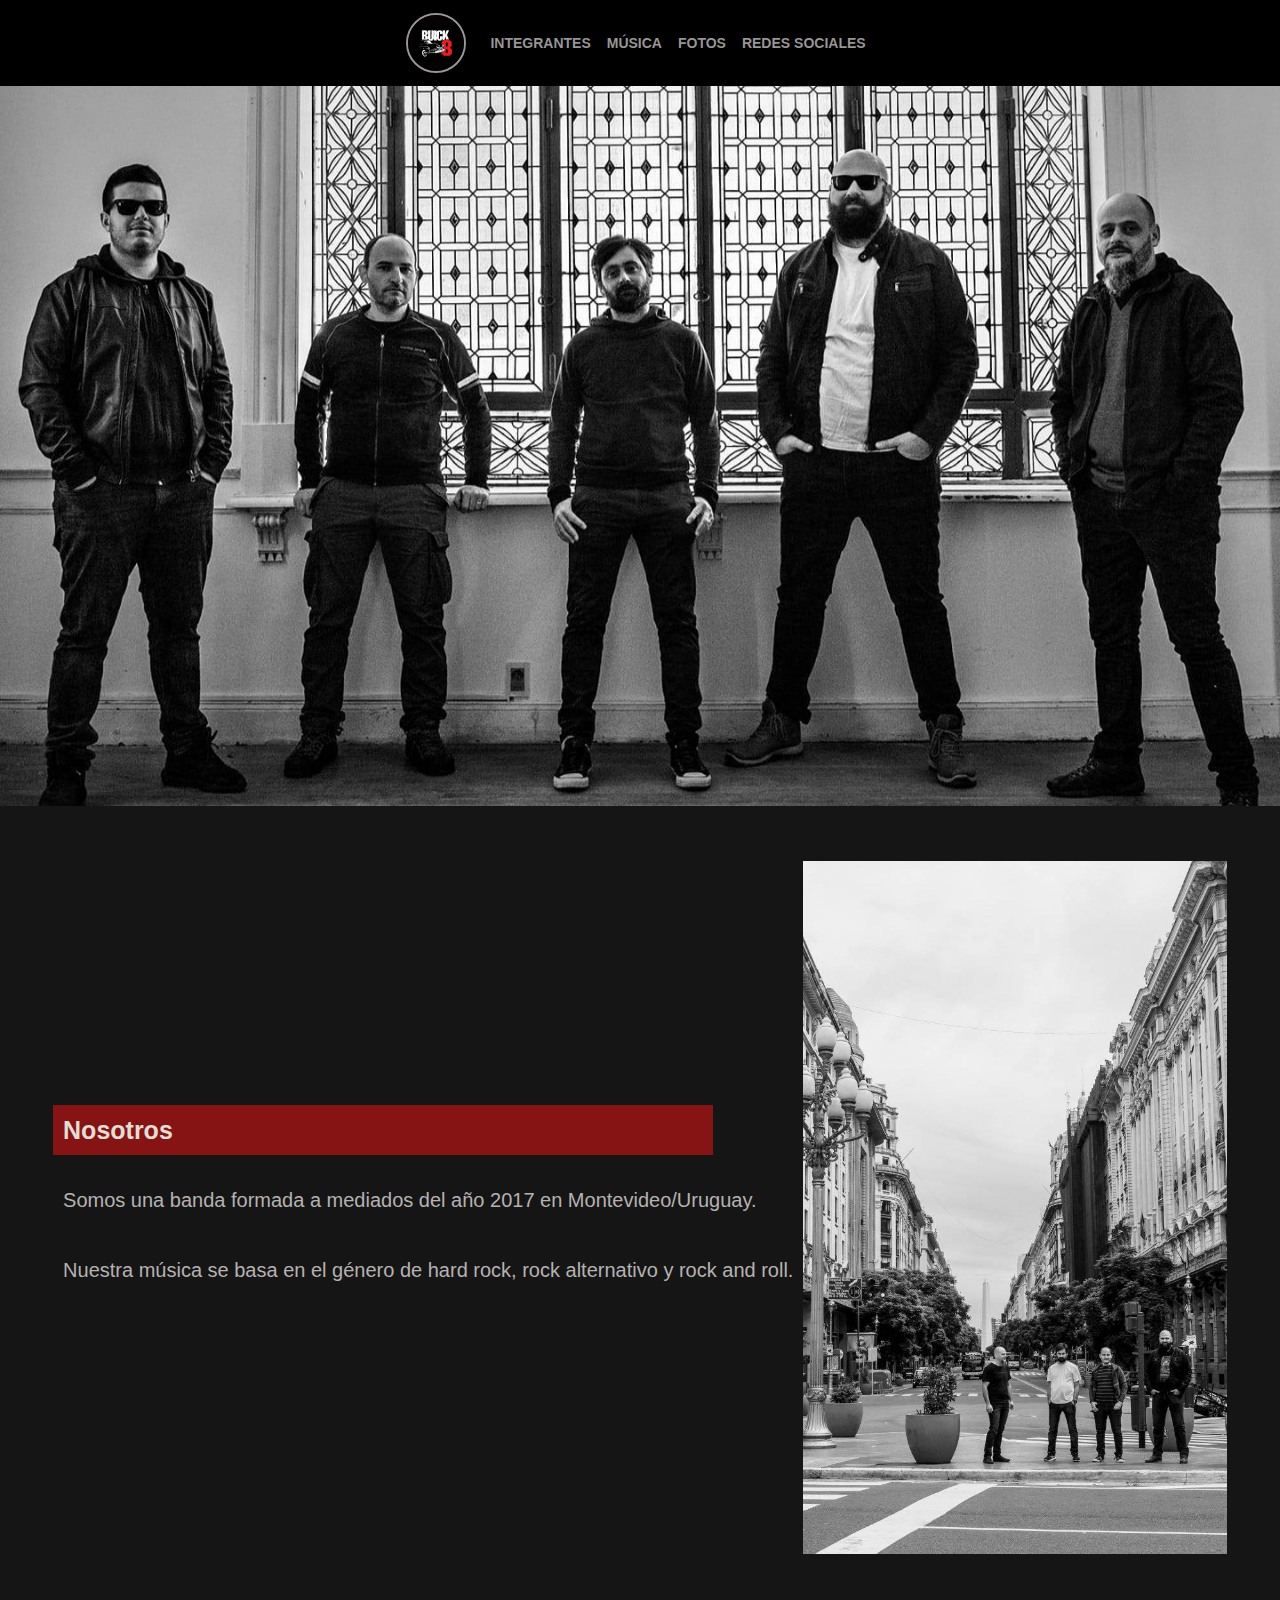
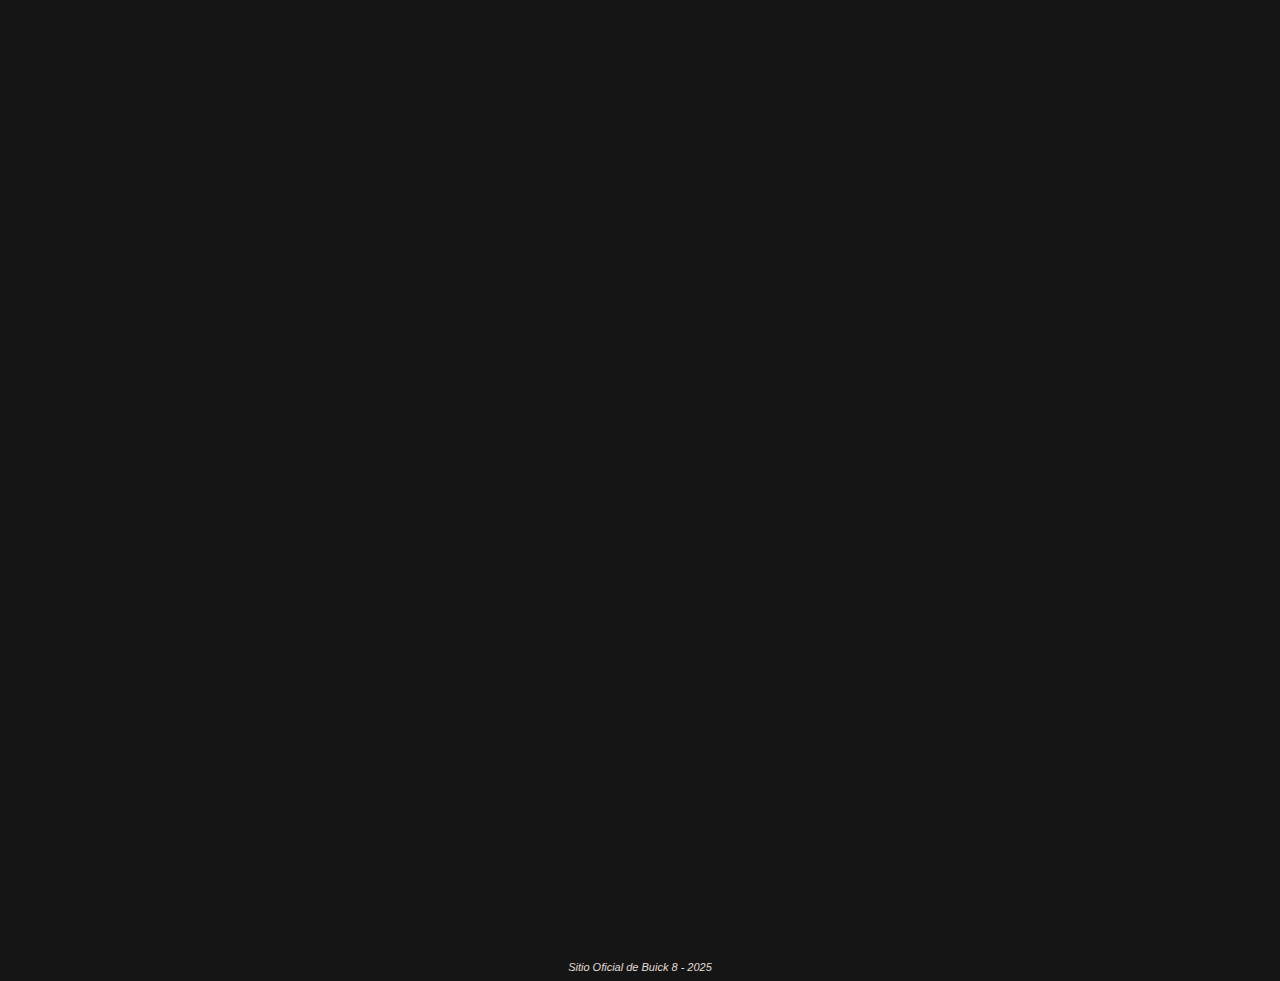
<file: index.html>
<!DOCTYPE html>
<html lang="es">
<head>
    <meta charset="UTF-8">
    <meta name="viewport" content="width=device-width, initial-scale=1.0">
    <link href="https://cdn.jsdelivr.net/npm/bootstrap@5.3.3/dist/css/bootstrap.min.css" rel="stylesheet" integrity="sha384-QWTKZyjpPEjISv5WaRU9OFeRpok6YctnYmDr5pNlyT2bRjXh0JMhjY6hW+ALEwIH" crossorigin="anonymous">
    <link rel="stylesheet" href="style.css">
    <title>Buick 8 - Sitio Oficial</title>
</head>
<body>
    <!--Etiqueta para banner principal-->
    <header>
        <nav class="navbar navbar-expand-md buick-bg">
        <div class="container-fluid">
            <button class="navbar-toggler" type="button" data-bs-toggle="collapse" data-bs-target="#navbarNav" aria-controls="navbarNav" aria-expanded="false" aria-label="Toggle navigation">
            <span class="navbar-toggler-icon navbar-dark"></span>
            </button>
            <div class="collapse navbar-collapse justify-content-center" id="navbarNav">
                <ul class="navbar-nav">
                    <a class="navbar-brand" href="index.html"><img src="img/logo.png" alt="logo buick 8"></a>
                    <li class="nav-item">
                        <a class="nav-link" href="./pages/integrantes.html">INTEGRANTES</a>
                    </li>
                    <li class="nav-item">
                        <a class="nav-link" href="./pages/canciones.html">MÚSICA</a>
                    </li>
                    <li class="nav-item">
                        <a class="nav-link" href="./pages/fotosdeshows.html" aria-disabled="true">FOTOS</a>
                    </li>
                    <li class="nav-item">
                        <a class="nav-link" href="./pages/contacto.html" aria-disabled="true">REDES SOCIALES</a>
                    </li>
                </ul>
            </div>
        </div>
        </nav>
    </header>
    <!--Etiqueta para sección principal-->
    <main>
        <section class="container-fluid">
            <div class="row">
                <img class="portada" src="portada/portada1.jpg" alt="los cinco integrantes de la banda en blanco y negro">
            </div>
        </section>
        <section class="flex-section">
                <div>
                    <h1 class="index-title">Nosotros</h1>
                    <p>Somos una banda formada a mediados del año 2017 en Montevideo/Uruguay.</p>
                    <p>Nuestra música se basa en el género de hard rock, rock alternativo y rock and roll.</p>
                </div>
                <img class="img-vertical" src="./img/vertical.jpg" alt="cuatro integrantes de la banda en la Avenida 9 de julio">
            </div>
        </section>
        <section class="video-flex">
            <iframe class="video" width="560" height="315" src="https://www.youtube.com/embed/gxqSU5-b2FM?si=qqMBaXUOcv8hikmO" title="YouTube video player" frameborder="0" allow="accelerometer; autoplay; clipboard-write; encrypted-media; gyroscope; picture-in-picture; web-share" referrerpolicy="strict-origin-when-cross-origin" allowfullscreen></iframe>
        </section>
    </main>
    <!--Etiqueta para pie de página-->
    <footer>Sitio Oficial de Buick 8 - 2025</footer>
    <script src="https://cdn.jsdelivr.net/npm/bootstrap@5.3.3/dist/js/bootstrap.bundle.min.js" integrity="sha384-YvpcrYf0tY3lHB60NNkmXc5s9fDVZLESaAA55NDzOxhy9GkcIdslK1eN7N6jIeHz" crossorigin="anonymous"></script>
</body>
</html>
</file>
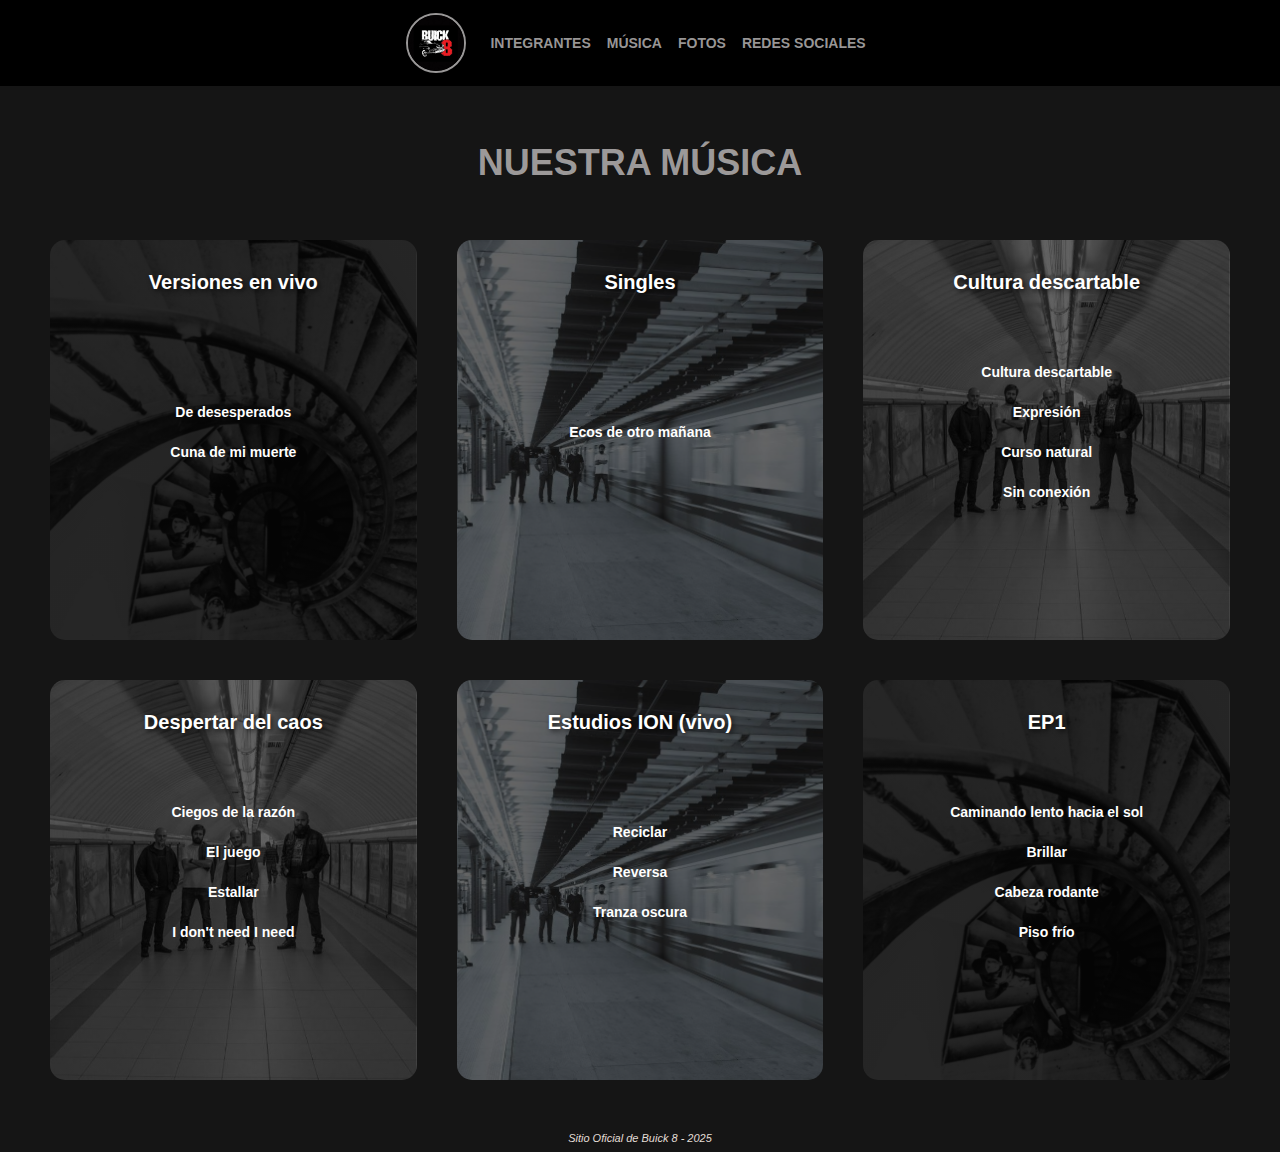
<file: pages/canciones.html>
<!DOCTYPE html>
<html lang="es">
<head>
    <meta charset="UTF-8">
    <meta name="viewport" content="width=device-width, initial-scale=1.0">
    <link href="https://cdn.jsdelivr.net/npm/bootstrap@5.3.3/dist/css/bootstrap.min.css" rel="stylesheet" integrity="sha384-QWTKZyjpPEjISv5WaRU9OFeRpok6YctnYmDr5pNlyT2bRjXh0JMhjY6hW+ALEwIH" crossorigin="anonymous">
    <link rel="stylesheet" href="../style.css">
    <title>Música - Buick 8</title>
</head>
<body>
    <!--Etiqueta para banner principal-->
    <header>
        <nav class="navbar navbar-expand-lg buick-bg">
        <div class="container-fluid">
            <button class="navbar-toggler" type="button" data-bs-toggle="collapse" data-bs-target="#navbarNav" aria-controls="navbarNav" aria-expanded="false" aria-label="Toggle navigation">
            <span class="navbar-toggler-icon navbar-dark"></span>
            </button>
            <div class="collapse navbar-collapse justify-content-center" id="navbarNav">
                <ul class="navbar-nav">
                    <a class="navbar-brand" href="../index.html"><img src="../img/logo.png" alt="logo buick 8"></a>
                    <li class="nav-item">
                        <a class="nav-link" href="integrantes.html">INTEGRANTES</a>
                    </li>
                    <li class="nav-item">
                        <a class="nav-link" href="canciones.html">MÚSICA</a>
                    </li>
                    <li class="nav-item">
                        <a class="nav-link" href="fotosdeshows.html" aria-disabled="true">FOTOS</a>
                    </li>
                    <li class="nav-item">
                        <a class="nav-link" href="contacto.html" aria-disabled="true">REDES SOCIALES</a>
                    </li>
                </ul>
            </div>
        </div>
        </nav>
    </header>
    <!--Etiqueta para sección principal-->
    <main>
        <div>
            <p class="title-integrantes">NUESTRA MÚSICA</p>
        </div>
        <section class="cd-grid">
            <div class="bg-discos text-center">
                <h1 class="style-songs">Versiones en vivo</h1>
                <p class="decoration-none"><a target="_blank" href="https://www.youtube.com/watch?v=gxqSU5-b2FM">De desesperados</a></p>
                <p class="decoration-none"><a target="_blank" href="https://www.youtube.com/watch?v=bjzY3_YRPwE">Cuna de mi muerte</a></p>
            </div>
            <div class="bg-discos-dos text-center">
                <h2 class="style-songs">Singles</h2>
                <p class="decoration-none"><a target="_blank" href="https://www.youtube.com/watch?v=WuoI5IRN5u8">Ecos de otro mañana</a></p>
            </div>
            <div class="bg-discos-tres text-center">
                <h3 class="style-songs">Cultura descartable</h3>
                <p class="decoration-none"><a target="_blank" href="https://www.youtube.com/watch?v=w8mJgqkky5Y">Cultura descartable</a></p>
                <p class="decoration-none"><a target="_blank" href="https://www.youtube.com/watch?v=fPflgOdAYt4">Expresión</a></p>
                <p class="decoration-none"><a target="_blank" href="https://www.youtube.com/watch?v=W3sxz4l-NHg">Curso natural</a></p>
                <p class="decoration-none"><a target="_blank" href="https://www.youtube.com/watch?v=vuY2ksP2n6I">Sin conexión</a></p>
            </div>
            <div class="bg-discos-tres text-center">
                <h4 class="style-songs">Despertar del caos</h4>
                <p class="decoration-none"><a target="_blank" href="https://www.youtube.com/watch?v=M-m6V402oL8">Ciegos de la razón</a></p>
                <p class="decoration-none"><a target="_blank" href="https://www.youtube.com/watch?v=8JbRY6XTbJU">El juego</a></p>
                <p class="decoration-none"><a target="_blank" href="https://www.youtube.com/watch?v=MjMEl-1kyf8">Estallar</a></p>
                <p class="decoration-none"><a target="_blank" href="https://www.youtube.com/watch?v=A9rTBj9wGuU">I don't need I need</a></p>
            </div>
            <div class="bg-discos-dos text-center">
                <h5 class="style-songs">Estudios ION (vivo)</h5>
                <p class="decoration-none"><a target="_blank" href="https://www.youtube.com/watch?v=Sb-dU458jUI">Reciclar</a></p>
                <p class="decoration-none"><a target="_blank" href="https://www.youtube.com/watch?v=z6uR13t65Kk">Reversa</a></p>
                <p class="decoration-none"><a target="_blank" href="https://www.youtube.com/watch?v=ikYPicHHNiQ">Tranza oscura</a></p>
            </div>
            <div class="bg-discos text-center">
                <h6 class="style-songs">EP1</h6>
                <p class="decoration-none"><a target="_blank" href="https://youtu.be/RnFX65Guzmg?si=cWVP4CTlr9CnPU4W">Caminando lento hacia el sol</a></p>
                <p class="decoration-none"><a target="_blank" href="https://www.youtube.com/watch?v=ZEFp5nzsIIo">Brillar</a></p>
                <p class="decoration-none"><a target="_blank" href="https://www.youtube.com/watch?v=rTQ-3Lef8-I">Cabeza rodante</a></p>
                <p class="decoration-none"><a target="_blank" href="https://www.youtube.com/watch?v=wsn71LIuCqs">Piso frío</a></p>
            </div>
        </section>
    </main>
    <!--Etiqueta para el pie de página-->
    <footer>Sitio Oficial de Buick 8 - 2025</footer>
    <script src="https://cdn.jsdelivr.net/npm/bootstrap@5.3.3/dist/js/bootstrap.bundle.min.js" integrity="sha384-YvpcrYf0tY3lHB60NNkmXc5s9fDVZLESaAA55NDzOxhy9GkcIdslK1eN7N6jIeHz" crossorigin="anonymous"></script>
</body>
</html>
</file>
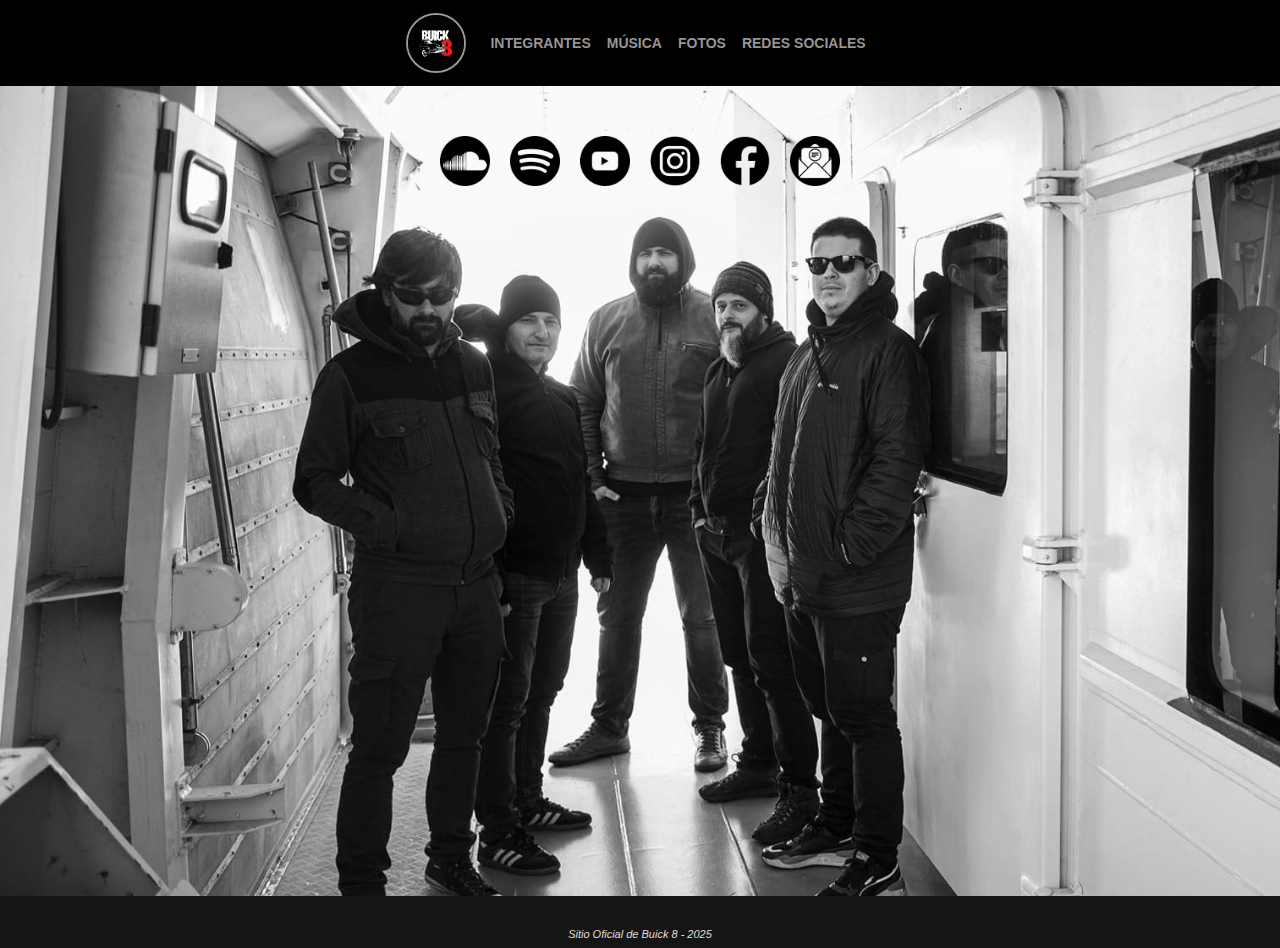
<file: pages/contacto.html>
<!DOCTYPE html>
<html lang="es">
<head>
    <meta charset="UTF-8">
    <meta name="viewport" content="width=device-width, initial-scale=1.0">
    <link href="https://cdn.jsdelivr.net/npm/bootstrap@5.3.3/dist/css/bootstrap.min.css" rel="stylesheet" integrity="sha384-QWTKZyjpPEjISv5WaRU9OFeRpok6YctnYmDr5pNlyT2bRjXh0JMhjY6hW+ALEwIH" crossorigin="anonymous">
    <link rel="stylesheet" href="../style.css">
    <title>Redes sociales - Buick 8</title>
</head>
<body>
    <!--Etiqueta para banner principal-->
    <header>
        <nav class="navbar navbar-expand-lg buick-bg">
        <div class="container-fluid">
            <button class="navbar-toggler" type="button" data-bs-toggle="collapse" data-bs-target="#navbarNav" aria-controls="navbarNav" aria-expanded="false" aria-label="Toggle navigation">
            <span class="navbar-toggler-icon navbar-dark"></span>
            </button>
            <div class="collapse navbar-collapse justify-content-center" id="navbarNav">
                <ul class="navbar-nav">
                    <a class="navbar-brand" href="../index.html"><img src="../img/logo.png" alt="logo buick 8"></a>
                    <li class="nav-item">
                        <a class="nav-link" href="integrantes.html">INTEGRANTES</a>
                    </li>
                    <li class="nav-item">
                        <a class="nav-link" href="canciones.html">MÚSICA</a>
                    </li>
                    <li class="nav-item">
                        <a class="nav-link" href="fotosdeshows.html" aria-disabled="true">FOTOS</a>
                    </li>
                    <li class="nav-item">
                        <a class="nav-link" href="contacto.html" aria-disabled="true">REDES SOCIALES</a>
                    </li>
                </ul>
            </div>
        </div>
        </nav>
    </header>
    <!--Etiqueta para sección principal-->
    <main>
        <section class="flex-redes redes-bg">
            <ul class="ul-redes">
                <li><a href="https://soundcloud.com/buick-8-oficial" target="_blank"><img class="redes" src="../logos/soundcloud.png" alt="Soundcloud"></a></li>
                <li><a href="https://open.spotify.com/intl-es/artist/3McABe3KQUY3aAX41fF3pX?si=fs52JdbPRE6IEDiTk16_9Q" target="_blank"><img class="redes" src="../logos/spotify.png" alt="Spotify"></a></li>
                <li><a href="https://www.youtube.com/@buick8banda" target="_blank"><img class="redes" src="../logos/youtube.png" alt="Youtube"></a></li>
                <li><a href="https://www.instagram.com/buick8banda/" target="_blank"><img class="redes" src="../logos/instagram.png" alt="Instagram"></a></li>
                <li><a href="https://www.facebook.com/buick8banda" target="_blank"><img class="redes" src="../logos/facebook.png" alt="Facebook"></a></li>
                <li><a href="mailto:banda.buick8@gmail.com" target="_blank"><img class="redes" src="../logos/email.png" alt="Mail"></a></li>
            </ul>
        </section>
    </main>
    <!--Etiqueta para el pie de página-->
    <footer>Sitio Oficial de Buick 8 - 2025</footer>
    <script src="https://cdn.jsdelivr.net/npm/bootstrap@5.3.3/dist/js/bootstrap.bundle.min.js" integrity="sha384-YvpcrYf0tY3lHB60NNkmXc5s9fDVZLESaAA55NDzOxhy9GkcIdslK1eN7N6jIeHz" crossorigin="anonymous"></script>
</body>
</html>
</file>
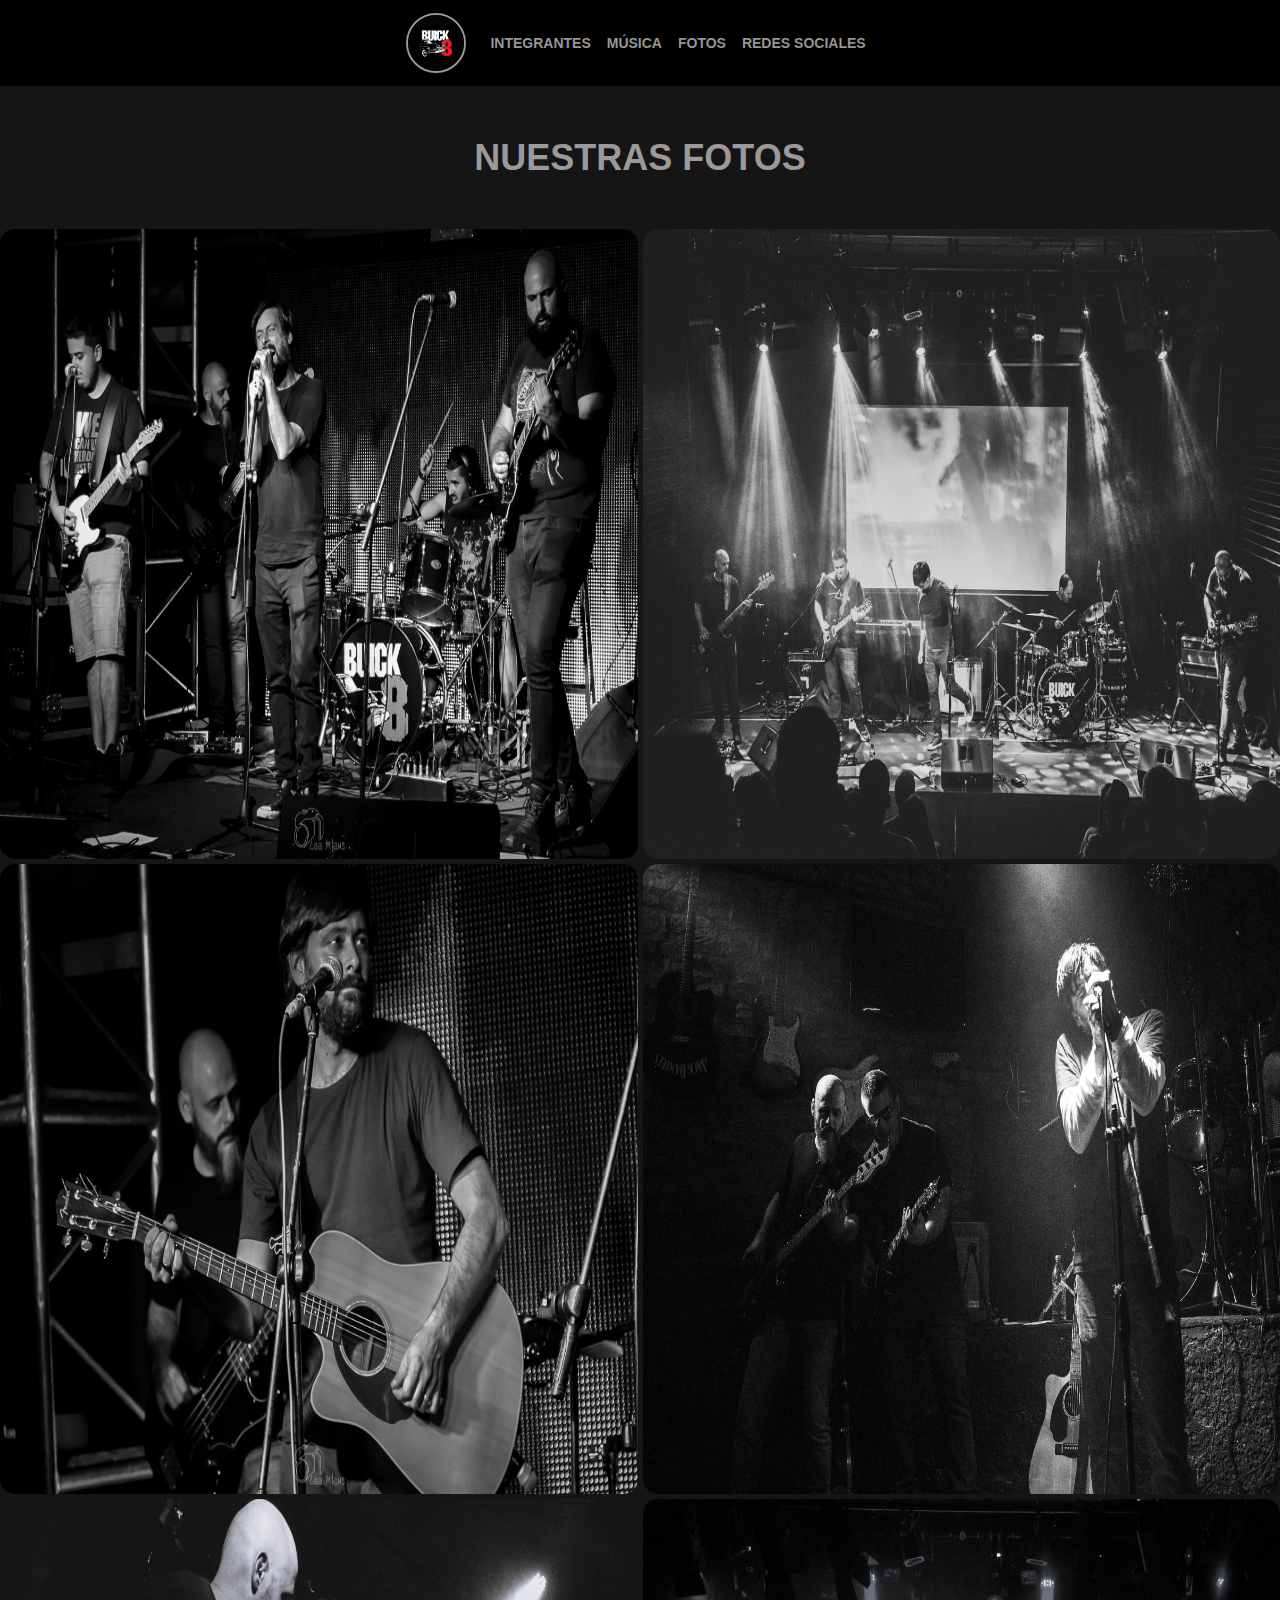
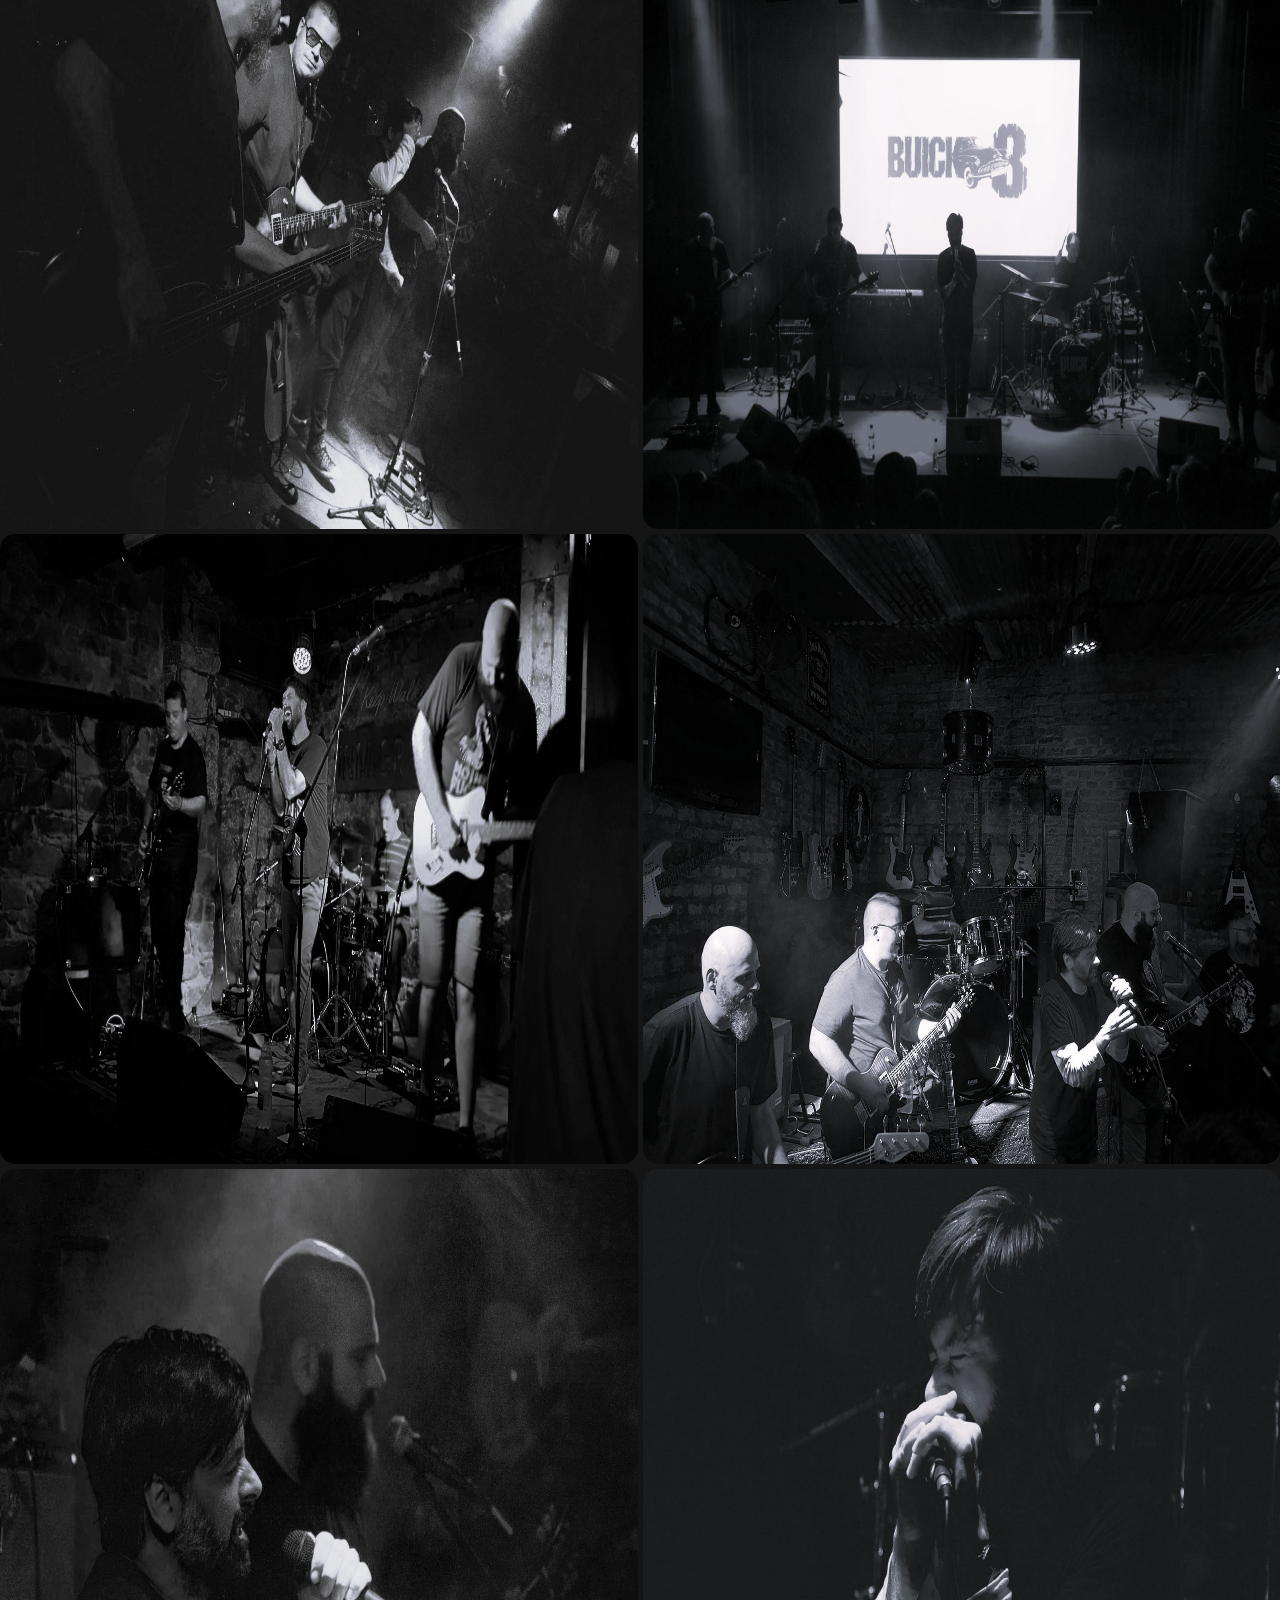
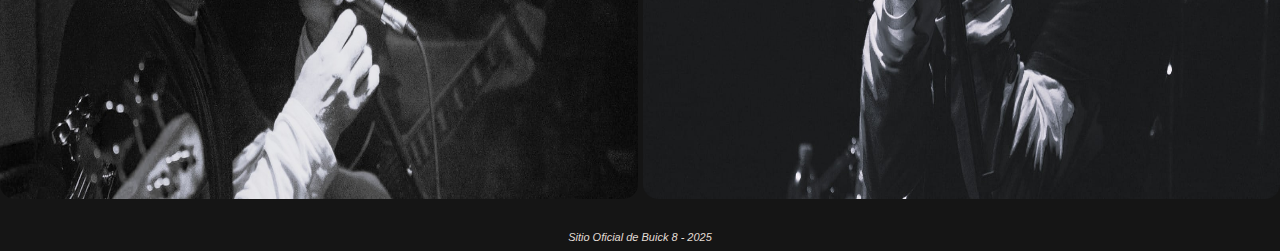
<file: pages/fotosdeshows.html>
<!DOCTYPE html>
<html lang="es">
<head>
    <meta charset="UTF-8">
    <meta name="viewport" content="width=device-width, initial-scale=1.0">
    <link href="https://cdn.jsdelivr.net/npm/bootstrap@5.3.3/dist/css/bootstrap.min.css" rel="stylesheet" integrity="sha384-QWTKZyjpPEjISv5WaRU9OFeRpok6YctnYmDr5pNlyT2bRjXh0JMhjY6hW+ALEwIH" crossorigin="anonymous">
    <link rel="stylesheet" href="../style.css">
    <title>Fotos - Buick 8</title>
</head>
<body>
    <!--Etiqueta para banner principal-->
    <header>
        <nav class="navbar navbar-expand-lg buick-bg">
        <div class="container-fluid">
            <button class="navbar-toggler" type="button" data-bs-toggle="collapse" data-bs-target="#navbarNav" aria-controls="navbarNav" aria-expanded="false" aria-label="Toggle navigation">
            <span class="navbar-toggler-icon navbar-dark"></span>
            </button>
            <div class="collapse navbar-collapse justify-content-center" id="navbarNav">
                <ul class="navbar-nav">
                    <a class="navbar-brand" href="../index.html"><img src="../img/logo.png" alt="logo buick 8"></a>
                    <li class="nav-item">
                        <a class="nav-link" href="integrantes.html">INTEGRANTES</a>
                    </li>
                    <li class="nav-item">
                        <a class="nav-link" href="canciones.html">MÚSICA</a>
                    </li>
                    <li class="nav-item">
                        <a class="nav-link" href="fotosdeshows.html" aria-disabled="true">FOTOS</a>
                    </li>
                    <li class="nav-item">
                        <a class="nav-link" href="contacto.html" aria-disabled="true">REDES SOCIALES</a>
                    </li>
                </ul>
            </div>
        </div>
        </nav>
    </header>
    <!--Etiqueta para sección principal-->
    <main>
        <section>
            <h1 class="title-color fotos-title-style">NUESTRAS FOTOS</h1>
                <div class="pics-grid">
                    <img src="../galeria/pic4.jpg" alt="banda completa">
                    <img src="../galeria/pic5.jpg" alt="banda completa desde las gradas">
                    <img src="../galeria/pic3.jpg" alt="cantante con la guitarra">
                    <img src="../galeria/pic1.jpg" alt="integrantes de la banda">
                    <img src="../galeria/pic2.jpg" alt="banda desde el escenario">
                    <img src="../galeria/pic6.jpg" alt="banda desde las gradas">
                    <img src="../galeria/pic7.jpg" alt="banda sonando">
                    <img src="../galeria/pic8.jpg" alt="banda sonando">
                    <img src="../galeria/pic11.jpg" alt="cantante y guitarrista/corista">
                    <img src="../galeria/pic10.jpg" alt="cantante">
                </div>
            </section>
    </main>
    <!--Etiqueta para el pie de página-->
    <footer>Sitio Oficial de Buick 8 - 2025</footer>
    <script src="https://cdn.jsdelivr.net/npm/bootstrap@5.3.3/dist/js/bootstrap.bundle.min.js" integrity="sha384-YvpcrYf0tY3lHB60NNkmXc5s9fDVZLESaAA55NDzOxhy9GkcIdslK1eN7N6jIeHz" crossorigin="anonymous"></script>
</body>
</html>
</file>
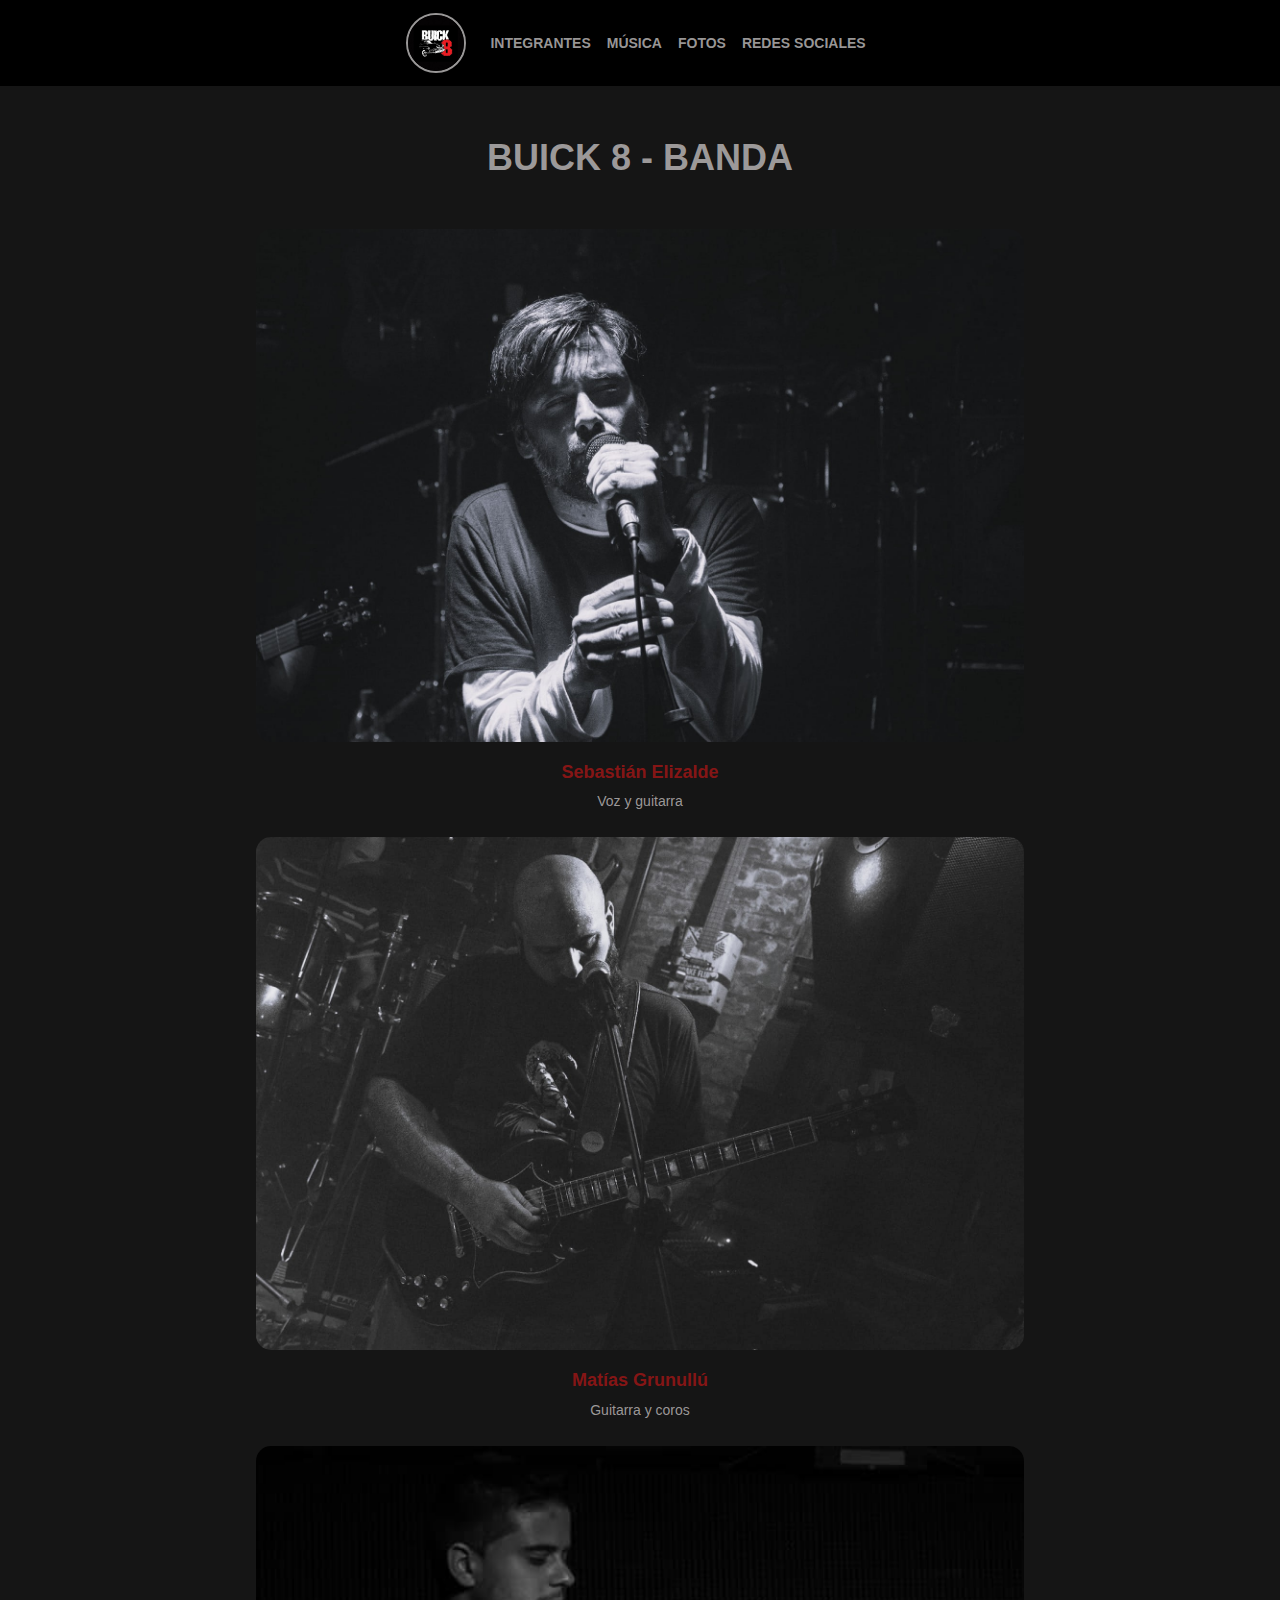
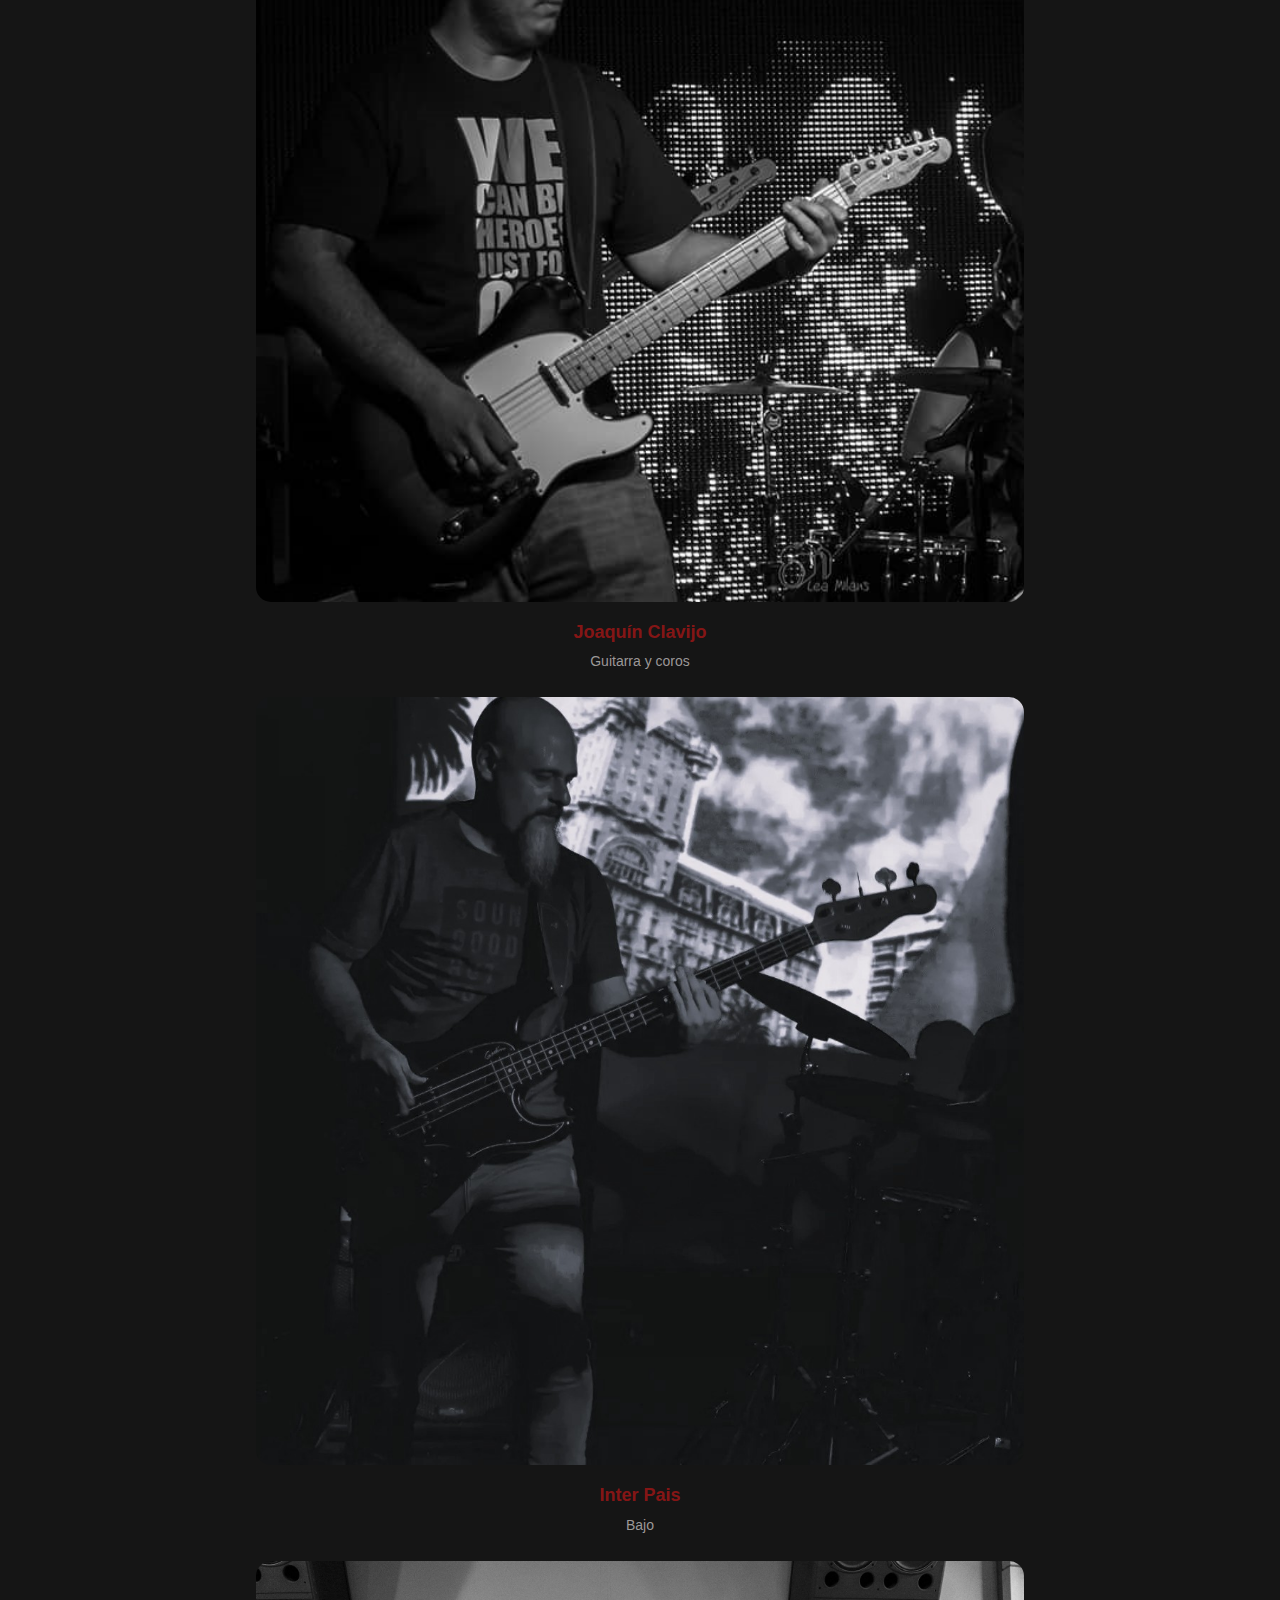
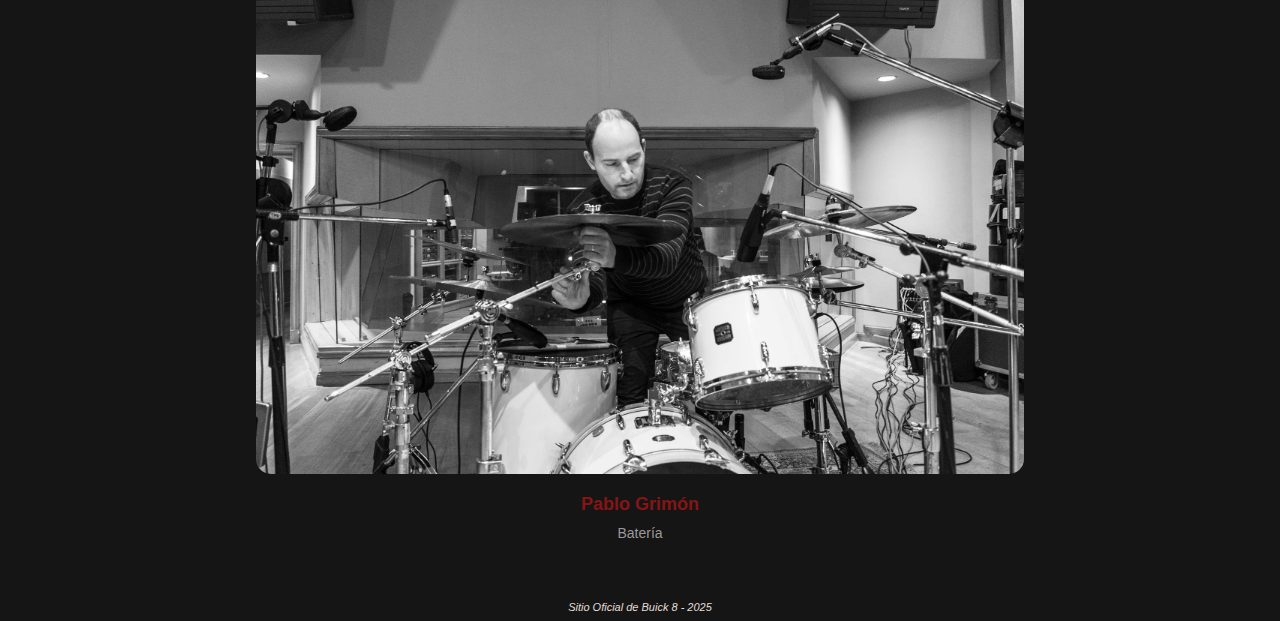
<file: pages/integrantes.html>
<!DOCTYPE html>
<html lang="es">
<head>
    <meta charset="UTF-8">
    <meta name="viewport" content="width=device-width, initial-scale=1.0">
    <link href="https://cdn.jsdelivr.net/npm/bootstrap@5.3.3/dist/css/bootstrap.min.css" rel="stylesheet" integrity="sha384-QWTKZyjpPEjISv5WaRU9OFeRpok6YctnYmDr5pNlyT2bRjXh0JMhjY6hW+ALEwIH" crossorigin="anonymous">
    <link rel="stylesheet" href="../style.css">
    <title>Integrantes - Buick 8</title>
</head>
<body>
    <!--Etiqueta para banner principal-->
    <header>
        <nav class="navbar navbar-expand-lg buick-bg">
        <div class="container-fluid">
            <button class="navbar-toggler" type="button" data-bs-toggle="collapse" data-bs-target="#navbarNav" aria-controls="navbarNav" aria-expanded="false" aria-label="Toggle navigation">
            <span class="navbar-toggler-icon navbar-dark"></span>
            </button>
            <div class="collapse navbar-collapse justify-content-center" id="navbarNav">
                <ul class="navbar-nav">
                    <a class="navbar-brand" href="../index.html"><img src="../img/logo.png" alt="logo buick 8"></a>
                    <li class="nav-item">
                        <a class="nav-link" href="integrantes.html">INTEGRANTES</a>
                    </li>
                    <li class="nav-item">
                        <a class="nav-link" href="canciones.html">MÚSICA</a>
                    </li>
                    <li class="nav-item">
                        <a class="nav-link" href="fotosdeshows.html" aria-disabled="true">FOTOS</a>
                    </li>
                    <li class="nav-item">
                        <a class="nav-link" href="contacto.html" aria-disabled="true">REDES SOCIALES</a>
                    </li>
                </ul>
            </div>
        </div>
        </nav>
    </header>
    <!--Etiqueta para sección principal-->
    <main>
        <section>
            <div>
                <h1 class="title-integrantes">BUICK 8 - BANDA</h1>
            </div>
        </section>
        <section class="grid-integrantes text-center">
            <div>
                <img class="integrantes" src="../img/seba.jpg" alt="Sebastián Elizalde, voz y guitarra">
                <h2 class="title-cada">Sebastián Elizalde</h2>
                <p>Voz y guitarra</p>
            </div>
            <div>
                <img class="integrantes" src="../img/mati.jpg" alt="Matías Grunullú, guitarra y coros">
                <h3 class="title-cada">Matías Grunullú</h3>
                <p>Guitarra y coros</p>
            </div>
            <div>
                <img class="integrantes" src="../img/joaco.jpg" alt="Joaquín Clavijo, guitarra y coros">
                <h4 class="title-cada">Joaquín Clavijo</h4>
                <p>Guitarra y coros</p>
            </div>
            <div>
                <img class="integrantes" src="../img/inder.jpg" alt="Inder Pais, bajo">
                <h5 class="title-cada">Inter Pais</h5>
                <p>Bajo</p>
            </div>
            <div>
                <img class="integrantes" src="../img/pablo.jpg" alt="Pablo Grimón">
                <h6 class="title-cada">Pablo Grimón</h6>
                <p>Batería</p>
            </div>
        </section>
    </main>
    <!--Etiqueta para el pie de página-->
    <footer>Sitio Oficial de Buick 8 - 2025</footer>
    <script src="https://cdn.jsdelivr.net/npm/bootstrap@5.3.3/dist/js/bootstrap.bundle.min.js" integrity="sha384-YvpcrYf0tY3lHB60NNkmXc5s9fDVZLESaAA55NDzOxhy9GkcIdslK1eN7N6jIeHz" crossorigin="anonymous"></script>
</body>
</html>
</file>
<file: style.css>
*{
    padding: 0;
    margin: 0;
    box-sizing: border-box;
}

body{
    background-color: #151515;
    font-family: Verdana, Geneva, Tahoma, sans-serif;
}

/*menú de navegación*/

.navbar-brand img{
    width: 60px;
    height: auto;
    border: 2px solid rgba(181, 178, 178, 0.849);
    border-radius: 100%;
}

.buick-bg{
    background-color: #000000;
}

.navbar-nav li a{
    color: rgba(181, 178, 178, 0.849);
    font-weight: bold;
    font-size: 14px;
}

.navbar-nav li a:hover{
    color: rgba(177, 21, 21, 0.736);
}

.navbar-nav{
    align-items: center;
}

div ul img:hover{
    border: 4px solid rgba(177, 21, 21, 0.736);
    border-radius: 100%;
}

/* index  */

.portada{
    width: 100%;
    margin-bottom: 20px;
}

.flex-section{
    display: flex;
    justify-content: center;
    align-items: center;
    width: 100%;
}

.flex-section div .index-title{
    font-size: 30px;
    font-weight: bold;
    color: rgb(227, 221, 213);
    background-color: rgba(177, 21, 21, 0.736);
    padding: 10px;
    width: 100%;
}

.flex-section div p{
    color: rgb(181, 178, 178);
    margin-top: 20px;
    font-size: 18px;
}

.img-vertical{
    width: 30%;
}

.video-flex{
    display: flex;
    justify-content: center;
    padding: 20px;
}

.video{
    width: 75%;
    height: 100vh;
}

/* integrantes */

.title-integrantes{
    font-size: 36px;
    color: rgba(181, 178, 178, 0.849);
    font-weight: bold;
    text-align: center;
    margin: 50px 0 50px 0;
}

.grid-integrantes{
    display: grid;
    grid-template-columns: 1fr;
}

.integrantes{
    width: 60%;
    border-radius: 15px;
    transition: transform 0.3s ease, box-shadow 0.3s ease;
}

.integrantes:hover{
    transform: scale(1.05);
    box-shadow: 0 0 10px rgba(177, 21, 21, 0.736);
}

.title-cada{
    color: rgba(177, 21, 21, 0.736);
    font-weight: bold;
    font-size: 18px;
    margin-top: 20px;
}

.grid-integrantes p{
    color: rgba(181, 178, 178, 0.849);
    font-size: 14px;
    margin-bottom: 25px;
}

/* canciones */

.cd-grid{
    display: grid;
    grid-template-columns: repeat(3, 1fr);
    column-gap: 40px;
    row-gap: 40px;
    margin: 50px;
}

.bg-discos{
    background: linear-gradient(rgba(0, 0, 0, 0.6), rgba(0, 0, 0, 0.6)), url(./discos/imagencd.jpg);
    background-size: cover;
    background-position: center;
    height: 400px;
    display: flex;
    flex-direction: column;
    justify-content: center;
    position: relative;
    border-radius: 15px;
    transition: transform 0.3s ease, box-shadow 0.3s ease;
}

.bg-discos-dos{
    background: linear-gradient(rgba(0, 0, 0, 0.6), rgba(0, 0, 0, 0.6)), url(./discos/imagen4copia.jpg);
    background-size: cover;
    background-position: center;
    height: 400px;
    display: flex;
    flex-direction: column;
    justify-content: center;
    position: relative;
    border-radius: 15px;
    transition: transform 0.3s ease, box-shadow 0.3s ease;
}

.bg-discos-tres{
    background: linear-gradient(rgba(0, 0, 0, 0.6), rgba(0, 0, 0, 0.6)), url(./discos/imagencopia.jpg);
    background-size: cover;
    background-position: center;
    height: 400px;
    display: flex;
    flex-direction: column;
    justify-content: center;
    position: relative;
    border-radius: 15px;
    transition: transform 0.3s ease, box-shadow 0.3s ease;
}

.bg-discos:hover{
    transform: scale(1.05);
    box-shadow: 0 0 10px rgba(177, 21, 21, 0.736);
}

.bg-discos-dos:hover{
    transform: scale(1.05);
    box-shadow: 0 0 10px rgba(177, 21, 21, 0.736);
}

.bg-discos-tres:hover{
    transform: scale(1.05);
    box-shadow: 0 0 10px rgba(177, 21, 21, 0.736);
}

.style-songs{
    font-size: 20px;
    color: rgb(255, 255, 255);
    font-weight: bold;
    text-align: center;
    padding: 10px;
    position: absolute;
    left: 50%;
    transform: translateX(-50%);
    top: 20px;
    width: 100%;
    text-shadow: 2px 2px 5px rgba(0, 0, 0, 0.7);
}

.style-songs:hover{
    color: rgba(177, 21, 21, 0.736);
}

.decoration-none a{
    font-size: 14px;
    text-decoration: none;
    color: rgb(255, 255, 255);
    font-weight: bold;
}

.decoration-none a:hover{
    border-bottom: 2px solid rgba(177, 21, 21, 0.736);
}

/* fotos de shows */

.fotos-title-style{
    font-size: 36px;
    color: rgba(181, 178, 178, 0.849);
    font-weight: bold;
    text-align: center;
    margin: 50px 0 50px 0;
}

h1.fotos-title-style{
    font-size: 36px;
}

.pics-grid img{
    width: 100%;
    height: 70vh;
    border-radius: 15px;
    transition: transform 0.3s ease, box-shadow 0.3s ease;
}

.pics-grid img:hover{
    transform: scale(1.05);
    box-shadow: 0 0px 10px rgba(177, 21, 21, 0.736);
}

.pics-grid{
    display: grid;
    grid-template-columns: repeat(2, 1fr);
    row-gap: 5px;
    justify-items: center;
    transition: transform 0.3s ease, box-shadow 0.3s ease;
}

/* contacto */

.redes{
    width: 50px;
    backdrop-filter: blur(1px);
}

.flex-redes{
    display: flex;
    justify-content: center;
    height: 100%;
}

.ul-redes{
    display: flex;
    gap: 20px;
    margin-top: 50px;
    padding: 0;
}

.flex-redes ul img:hover{
    border: 4px solid rgba(177, 21, 21, 0.736);
    border-radius: 100%;
    transform: scale(1.3);
}

.redes-bg{
    background-image: url(img/imagen2.jpg);
    background-size: cover;
    background-position: top;
    width: 100%;
    height: 90vh;
}

ul li{
    list-style: none;
}

/*footer*/

footer{
    text-align: center;
    font-size: 11px;
    font-style: italic;
    color: rgb(227, 221, 213);
    margin: 30px 0 5px 0;
}


/* Media Queries */

/*index mobile*/

@media (max-width: 768px) {
    .portada{
        margin: 0;
    }
    .flex-section div h1.index-title{
        font-size: 20px;
        padding: 5px;
        width: 100%;
    }
    main .flex-section div p{
        font-size: 16px;
    }
    main .flex-section .img-vertical{
        width: 60%;
        padding: 5px;
    }
    .video-flex{
        padding: 0;
    }
    .video-flex .video{
        width: 100%;
    }
}

/*index tablets*/

@media (max-width: 1024px) {
    .portada{
        width: 100%;
        padding: 0;
        margin-bottom: 50px;
    }
    .flex-section{
        padding: 35px;
    }
    .flex-section div .index-title{
        font-size: 30px;
        padding: 10px;
        width: 95%;
    }
    .flex-section div p{
        color: rgb(181, 178, 178);
        margin-top: 20px;
        font-size: 25px;
    }
    .img-vertical{
        width: 30%;
    }
    .video-flex{
        padding: 0px;
        margin-top: 50px;
    }
    .video{
        width: 100%;
    }
}

/*index desktop*/

@media (min-width: 1024px) {
    .portada{
        padding: 0;
        margin-bottom: 20px;
    }
    .flex-section{
        padding: 35px;
    }
    .flex-section div .index-title{
        font-size: 25px;
        padding: 10px;
        width: 88%;
    }
    .flex-section div p{
        margin-top: 20px;
        font-size: 20px;
        padding: 10px;
    }
    .img-vertical{
        width: 35%;
    }
    .video{
        width: 100%;
    }
}

/*integrantes mobile*/

@media (max-width: 768px) {
    .integrantes{
        width: 90%;
    }
    main .grid-integrantes div .title-cada{
        font-size: 16px;
        margin-top: 5px;
    }
    .grid-integrantes div p{
        font-size: 14px;
    }
}

/*integrantes tablets*/

@media (max-width: 1024px) {
    .grid-integrantes div .title-cada{
        font-size: 22px;
    }
    .grid-integrantes p{
        font-size: 20px;
        margin-bottom: 35px;
    }
}

/*canciones mobile*/

@media (max-width: 768px) {
    .cd-grid{
        display: grid;
        grid-template-columns: 1fr;
    }    
    .bg-discos:hover {
        transform: scale(1.05);
        box-shadow: 0 0px 20px rgba(177, 21, 21, 0.736);
    }
    .style-songs{
        font-size: 20px;
        color: rgba(177, 21, 21, 0.736);
    }
    .decoration-none a{
        font-size: 16px;
        color: rgb(227, 221, 213);
        font-weight: bold;
    }
}

/*canciones tablets*/

@media (max-width: 1024px) {
    .cd-grid{
        display: grid;
        column-gap: 40px;
        row-gap: 40px;
        margin: 50px;
    }
    .style-songs{
        font-size: 22px;
        color: rgba(177, 21, 21, 0.736);
    }
    .decoration-none a{
        font-size: 16px;
    }
}

/*fotos mobile*/

@media (max-width: 768px) {
    .fotos-title-style{
        font-size: 18px;
    }
    .pics-grid img{
        width: 100%;
        height: auto;
    }
    .pics-grid{
        grid-template-columns: 1fr;
        row-gap: 5px;
    }
}

/*fotos tablets*/

@media (min-width: 600px) {
    .fotos-title-style{
        font-size: 22px;
    }
    .pics-grid img{
        width: 90%;
        height: auto;
    }
    .pics-grid{
        grid-template-columns: 1fr;
    }
}

/*fotos desktop*/

@media (min-width: 1024px) {
    .pics-grid img{
        width: 100%;
        height: 70vh;
    }
    .pics-grid{
        grid-template-columns: repeat(2, 1fr);
        column-gap: 5px;
    }
}

/*contacto mobile*/

@media (max-width: 768px) {
    .redes{
        width: 40px;
    }
    .ul-redes{
        margin-top: 20px;
    }
    .flex-redes ul img:hover{
        border: 3px solid rgba(177, 21, 21, 0.736);
    }
    .redes-bg{
        background-image: url(img/imagen2.jpg);
        background-size: cover;
        width: 100%;
        height: 90vh;
    }
}
</file>
